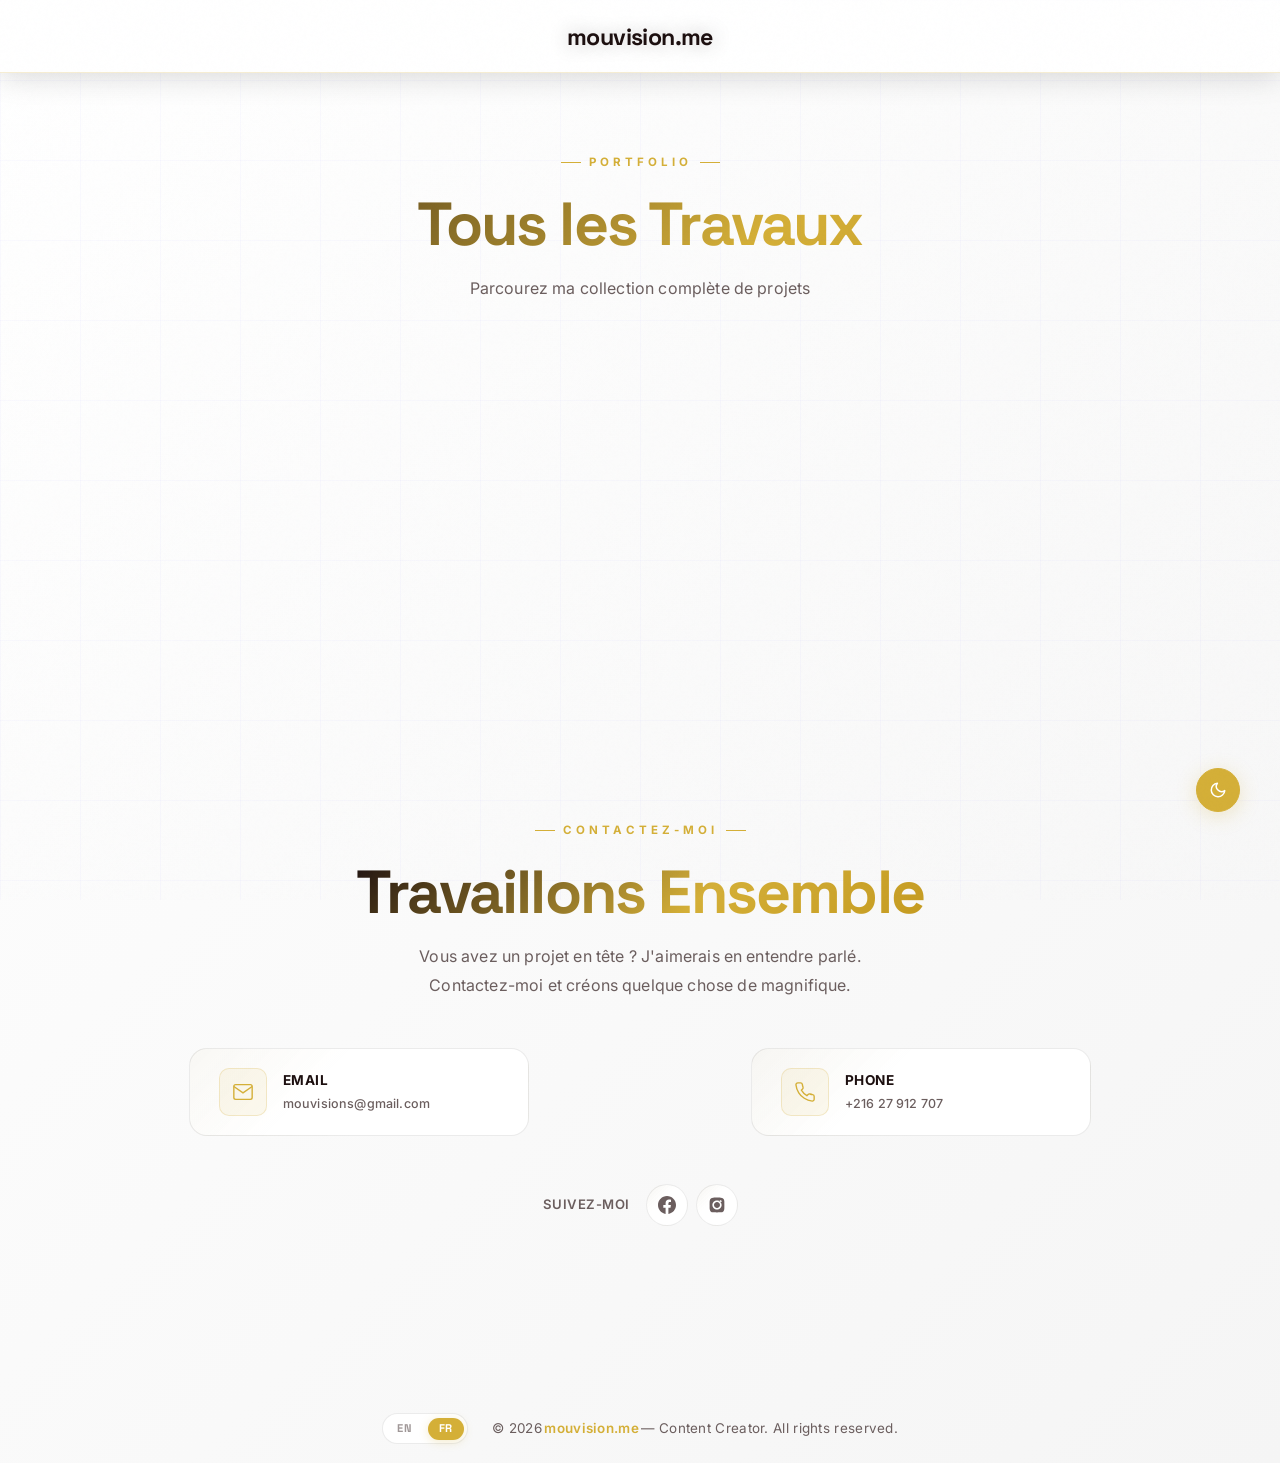
<file: works/index.html>
<!DOCTYPE html>
<html lang="en">
<head>
    <meta charset="UTF-8">
    <meta name="viewport" content="width=device-width, initial-scale=1.0">
    <title>Portfolio Gallery — mouvision.me | Wedding, Event & Commercial Photography</title>
    <meta name="description" content="Browse the full portfolio of Mouhaned Aouadi — wedding photography, event coverage, music videos, sports photography, and commercial productions in Tunisia.">
    <meta name="robots" content="index, follow">
    <link rel="canonical" href="https://mouvision.me/works/">
    <link rel="preconnect" href="https://fonts.googleapis.com">
    <link rel="preconnect" href="https://fonts.gstatic.com" crossorigin>
    <link href="https://fonts.googleapis.com/css2?family=Inter:wght@300;400;500;600;700;800&family=Space+Grotesk:wght@400;500;600;700;800&display=swap" rel="stylesheet">
    <link rel="stylesheet" href="https://cdn.jsdelivr.net/npm/bootstrap@5.3.3/dist/css/bootstrap.min.css">
    <link rel="stylesheet" href="/style.css">
    <meta property="og:title" content="Portfolio Gallery — mouvision.me">
    <meta property="og:description" content="Browse the full portfolio of Mouhaned Aouadi — wedding photography, event coverage, music videos, sports photography, and commercial productions in Tunisia.">
    <meta property="og:image" content="https://mouvision.me/photo1.jpeg">
    <meta property="og:url" content="https://mouvision.me/works/">
    <meta property="og:type" content="website">
    <meta property="og:locale" content="en_US">
    <meta name="twitter:card" content="summary_large_image">
    <meta name="twitter:title" content="Portfolio Gallery — mouvision.me">
    <meta name="twitter:description" content="Browse the full portfolio of Mouhaned Aouadi — wedding photography, event coverage, music videos, sports photography, and commercial productions in Tunisia.">
    <meta name="twitter:image" content="https://mouvision.me/photo1.jpeg">
    <script type="application/ld+json">
    {
      "@context": "https://schema.org",
      "@type": "CollectionPage",
      "name": "Portfolio Gallery — mouvision.me",
      "description": "Browse the full portfolio of Mouhaned Aouadi — wedding photography, event coverage, music videos, sports photography, and commercial productions in Tunisia.",
      "url": "https://mouvision.me/works/",
      "author": {
        "@type": "Person",
        "name": "Mouhaned Aouadi",
        "url": "https://mouvision.me"
      }
    }
    </script>
</head>
<body>
    <div class="theme-transition" id="themeTransition"></div>
    <div class="loading-overlay" id="loadingOverlay">
        <div class="loading-logo"><span>m</span><span>o</span><span>u</span><span>v</span><span>i</span><span>s</span><span>i</span><span>o</span><span>n</span><span>.</span><span>m</span><span>e</span></div>
        <div class="loading-bar-container">
            <div class="loading-bar" id="loadingBar"></div>
        </div>
        <div class="loading-percent" id="loadingPercent">0%</div>
    </div>

    <div class="mobile-nav" id="mobileNav">
        <a href="/" class="mobile-nav-link" data-i18n="nav.about">Home</a>
        <a href="#contact" class="mobile-nav-link" data-i18n="nav.talk">Contact</a>
    </div>

    <header id="header">
        <nav>
            <a href="/" class="logo" id="logoLink">mouvision.me</a>
            <div class="nav-right">
            </div>
        </nav>
    </header>

    <main>
    <section class="gallery" id="works">
        <div class="section-header">
            <span class="section-label" data-i18n="gallery.label">Portfolio</span>
            <h1 class="section-title" data-i18n="works.title">All Works</h1>
            <p class="gallery-subtitle" data-i18n="works.subtitle">Browse through my complete collection of projects</p>
        </div>
        <div class="container">
            <div class="row justify-content-center">
                <div class="col-12">
                    <script src="https://cdn.lightwidget.com/widgets/lightwidget.js"></script>
                    <iframe src="https://cdn.lightwidget.com/widgets/2968f8eec9c957e78cc6504f1ea50cfb.html" scrolling="no" allowtransparency="true" class="lightwidget-widget" title="Portfolio Gallery" loading="lazy" style="width:100%;border:0;overflow:hidden;"></iframe>
                </div>
            </div>
        </div>
    </section>

    <section class="contact" id="contact">
        <div class="contact-content">
            <div class="section-header" style="margin-bottom: 3rem;">
                <span class="section-label" data-i18n="contact.label">Get in Touch</span>
                <h2 class="section-title" data-i18n="contact.title">Let's Work Together</h2>
                <p class="gallery-subtitle" data-i18n="contact.subtitle">Have a project in mind? I'd love to hear about it.</p>
            </div>
        </div>
        <div class="container">
            <div class="row row-cols-1 row-cols-sm-2 row-cols-lg-2 g-2 justify-content-center mb-4">
                <div class="col">
                    <a href="mailto:mouvisions@gmail.com" class="contact-card-link">
                        <div class="contact-card">
                            <div class="contact-card-icon">
                                <svg width="22" height="22" viewBox="0 0 24 24" fill="none" stroke="currentColor" stroke-width="1.5">
                                    <path d="M4 4h16c1.1 0 2 .9 2 2v12c0 1.1-.9 2-2 2H4c-1.1 0-2-.9-2-2V6c0-1.1.9-2 2-2z" />
                                    <polyline points="22,6 12,13 2,6" />
                                </svg>
                            </div>
                            <div class="contact-card-text">
                                <strong>Email</strong>
                                <span>mouvisions@gmail.com</span>
                            </div>
                        </div>
                    </a>
                </div>
                <div class="col">
                    <a href="tel:+21627912707" class="contact-card-link">
                        <div class="contact-card">
                            <div class="contact-card-icon">
                                <svg width="22" height="22" viewBox="0 0 24 24" fill="none" stroke="currentColor" stroke-width="1.5">
                                    <path d="M22 16.92v3a2 2 0 0 1-2.18 2 19.79 19.79 0 0 1-8.63-3.07 19.5 19.5 0 0 1-6-6 19.79 19.79 0 0 1-3.07-8.67A2 2 0 0 1 4.11 2h3a2 2 0 0 1 2 1.72 12.84 12.84 0 0 0 .7 2.81 2 2 0 0 1-.45 2.11L8.09 9.91a16 16 0 0 0 6 6l1.27-1.27a2 2 0 0 1 2.11-.45 12.84 12.84 0 0 0 2.81.7A2 2 0 0 1 22 16.92z" />
                                </svg>
                            </div>
                            <div class="contact-card-text">
                                <strong>Phone</strong>
                                <span>+216 27 912 707</span>
                            </div>
                        </div>
                    </a>
                </div>
            </div>
            <div class="contact-social-row">
                <span data-i18n="contact.follow">Follow me</span>
                <div class="contact-social-icons">
                    <a href="https://www.facebook.com/profile.php?id=100044547484565" class="social-link facebook" title="Facebook" target="_blank" rel="noopener">
                        <svg width="18" height="18" viewBox="0 0 24 24" fill="currentColor">
                            <path d="M24 12.073c0-6.627-5.373-12-12-12s-12 5.373-12 12c0 5.99 4.388 10.954 10.125 11.854v-8.385H7.078v-3.47h3.047V9.43c0-3.007 1.792-4.669 4.533-4.669 1.312 0 2.686.235 2.686.235v2.953H15.83c-1.491 0-1.956.925-1.956 1.874v2.25h3.328l-.532 3.47h-2.796v8.385C19.612 23.027 24 18.062 24 12.073z" />
                        </svg>
                    </a>
                    <a href="https://www.instagram.com/mouhanedaouadi/" class="social-link instagram" title="Instagram" target="_blank" rel="noopener">
                        <svg width="18" height="18" viewBox="0 0 24 24" fill="currentColor">
                            <path d="M12 2.163c3.204 0 3.584.012 4.85.07 3.252.148 4.771 1.691 4.919 4.919.058 1.265.069 1.645.069 4.849 0 3.205-.012 3.584-.069 4.849-.149 3.225-1.664 4.771-4.919 4.919-1.266.058-1.644.07-4.85.07-3.204 0-3.584-.012-4.849-.07-3.26-.149-4.771-1.699-4.919-4.92-.058-1.265-.07-1.644-.07-4.849 0-3.204.013-3.583.07-4.849.149-3.227 1.664-4.771 4.919-4.919 1.266-.057 1.645-.069 4.849-.069zM12 5.838c-3.403 0-6.162 2.759-6.162 6.162S8.597 18.163 12 18.163 18.163 15.403 18.163 12 15.403 5.838 12 5.838zM12 16c-2.209 0-4-1.791-4-4s1.791-4 4-4 4 1.791 4 4-1.791 4-4 4zm4.756-10.327c-.796 0-1.44.645-1.44 1.44s.644 1.44 1.44 1.44c.795 0 1.44-.645 1.44-1.44s-.645-1.44-1.44-1.44z" />
                        </svg>
                    </a>
                </div>
            </div>
        </div>
    </section>
    </main>

    <div class="toast" id="toast"></div>

    <button class="theme-toggle-fixed" id="themeToggle" aria-label="Toggle theme">
        <svg class="icon-sun" width="18" height="18" viewBox="0 0 24 24" fill="none" stroke="currentColor" stroke-width="2" stroke-linecap="round" stroke-linejoin="round">
            <circle cx="12" cy="12" r="5"/>
            <path d="M12 1v2M12 21v2M4.22 4.22l1.42 1.42M18.36 18.36l1.42 1.42M1 12h2M21 12h2M4.22 19.78l1.42-1.42M18.36 5.64l1.42-1.42"/>
        </svg>
        <svg class="icon-moon" width="18" height="18" viewBox="0 0 24 24" fill="none" stroke="currentColor" stroke-width="2" stroke-linecap="round" stroke-linejoin="round">
            <path d="M21 12.79A9 9 0 1 1 11.21 3 7 7 0 0 0 21 12.79z"/>
        </svg>
    </button>

    <button class="scroll-top" id="scrollTop" aria-label="Back to top">↑</button>

    <footer>
        <div class="footer-content">
            <div class="lang-switcher" id="langSwitcher">
                <button class="lang-btn" data-lang="en">EN</button>
                <button class="lang-btn active" data-lang="fr">FR</button>
            </div>
            <p>&copy; 2026 <span>mouvision.me</span> — Content Creator. All rights reserved.</p>
        </div>
    </footer>

    <script src="https://cdn.jsdelivr.net/npm/bootstrap@5.3.3/dist/js/bootstrap.bundle.min.js" defer></script>
    <script src="/main.js" defer></script>
</body>
</html>
</file>
<file: style.css>
﻿*,
*::before,
*::after {
    margin: 0;
    padding: 0;
    box-sizing: border-box;
}

:root {
    --bg-primary: #1c0f0f;
    --bg-secondary: #2a2828;
    --bg-card: rgba(42, 40, 40, 0.65);
    --bg-glass: rgba(42, 40, 40, 0.65);
    --bg-gradient: linear-gradient(135deg, #2a2828 0%, #1c0f0f 100%);
    --bg-card-gradient: linear-gradient(135deg, rgba(42, 40, 40, 0.55), var(--bg-card) 45%);
    --text-primary: #f5f5f5;
    --text-secondary: #b0b0b0;
    --text-muted: #707070;
    --accent: #d4af37;
    --accent-hover: #ffdd44;
    --accent-glow: rgba(212, 175, 55, 0.45);
    --accent-soft: rgba(212, 175, 55, 0.12);
    --accent-2: #ffdd44;
    --accent-2-glow: rgba(255, 221, 68, 0.35);
    --border: rgba(255, 255, 255, 0.065);
    --border-accent: rgba(212, 175, 55, 0.38);
    --shadow: rgba(0, 0, 0, 0.85);
    --transition: 0.42s cubic-bezier(0.25, 0.46, 0.45, 0.94);
    --transition-fast: 0.28s cubic-bezier(0.25, 0.46, 0.45, 0.94);
    --transition-spring: 0.65s cubic-bezier(0.34, 1.56, 0.64, 1);
    --ease-smooth: cubic-bezier(0.22, 1, 0.36, 1);
    --radius: 18px;
    --radius-sm: 10px;
    --radius-lg: 28px;
}

.light-mode {
    --bg-primary: #f5f5f5;
    --bg-secondary: #ffffff;
    --bg-card: #ffffff;
    --bg-glass: rgba(255, 255, 255, 0.85);
    --bg-gradient: linear-gradient(135deg, #ffffff 0%, #f5f5f5 100%);
    --bg-card-gradient: linear-gradient(135deg, rgba(212, 175, 55, 0.03), var(--bg-card) 40%);
    --text-primary: #1c0f0f;
    --text-secondary: #6b5e5e;
    --text-muted: #a09898;
    --accent: #d4af37;
    --accent-hover: #b8960e;
    --accent-glow: rgba(212, 175, 55, 0.25);
    --accent-soft: rgba(212, 175, 55, 0.08);
    --accent-2: #c49a20;
    --accent-2-glow: rgba(196, 154, 32, 0.20);
    --border: rgba(0, 0, 0, 0.08);
    --border-accent: rgba(212, 175, 55, 0.22);
    --shadow: rgba(0, 0, 0, 0.1);
}

.light-mode .logo {
    color: #1c0f0f;
}

.light-mode .nav-links a {
    text-shadow: none;
}

.light-mode .nav-links a:hover {
    background: var(--accent-soft);
    color: #1c0f0f;
}

.light-mode .nav-links a.active {
    color: #ffffff;
    background: var(--accent);
    box-shadow: 0 4px 20px var(--accent-glow);
}

html {
    scroll-behavior: smooth;
    scroll-padding-top: 80px;
}

body {
    font-family: 'Inter', -apple-system, BlinkMacSystemFont, sans-serif;
    background: var(--bg-gradient);
    color: var(--text-primary);
    line-height: 1.65;
    overflow-x: hidden;
    transition: background-color 0.7s cubic-bezier(0.22, 1, 0.36, 1), color 0.7s cubic-bezier(0.22, 1, 0.36, 1);
    -webkit-font-smoothing: antialiased;
    -moz-osx-font-smoothing: grayscale;
    letter-spacing: 0.01em;
}

/* ── NOISE TEXTURE OVERLAY ── */
body::before {
    content: '';
    position: fixed;
    inset: 0;
    background-image: url("data:image/svg+xml,%3Csvg viewBox='0 0 256 256' xmlns='http://www.w3.org/2000/svg'%3E%3Cfilter id='noise'%3E%3CfeTurbulence type='fractalNoise' baseFrequency='0.9' numOctaves='4' stitchTiles='stitch'/%3E%3C/filter%3E%3Crect width='100%25' height='100%25' filter='url(%23noise)' opacity='0.04'/%3E%3C/svg%3E");
    pointer-events: none;
    z-index: 9999;
    opacity: 0.4;
}

/* ── GLOBAL GRID BACKGROUND ── */
body::after {
    content: '';
    position: fixed;
    inset: 0;
    background-image:
        linear-gradient(rgba(108, 99, 255, 0.03) 1px, transparent 1px),
        linear-gradient(90deg, rgba(108, 99, 255, 0.03) 1px, transparent 1px);
    background-size: 80px 80px;
    pointer-events: none;
    z-index: 0;
}

@media (hover: none) and (pointer: coarse) {
    .gallery-item:hover,
    .service-card:hover,
    .social-link:hover,
    .contact-link:hover,
    .contact-card:hover {
        transform: none;
    }
    .gallery-item:active {
        transform: scale(0.98);
    }
}

/* ── LOADING ── */
.loading-overlay {
    position: fixed;
    inset: 0;
    background: var(--bg-primary);
    display: flex;
    flex-direction: column;
    align-items: center;
    justify-content: center;
    z-index: 99990;
    transition: opacity 0.5s ease, visibility 0.5s, transform 0.5s ease;
}

.loading-overlay.hidden {
    opacity: 0;
    visibility: hidden;
    pointer-events: none;
    transform: scale(1.05);
}

/* ── LOADER WAVE ── */
.loading-logo {
    font-family: 'Space Grotesk', sans-serif;
    font-size: 2.4rem;
    font-weight: 700;
    letter-spacing: -1px;
    display: flex;
    gap: 0;
}

.loading-logo span {
    display: inline-block;
    background: linear-gradient(135deg, var(--text-primary) 0%, var(--accent) 50%, var(--accent-2) 100%);
    -webkit-background-clip: text;
    -webkit-text-fill-color: transparent;
    background-clip: text;
    opacity: 0;
    transform: translateY(20px);
    animation: logo-letter 0.4s ease forwards;
}

.loading-logo span:nth-child(1) { animation-delay: 0.05s; }
.loading-logo span:nth-child(2) { animation-delay: 0.1s; }
.loading-logo span:nth-child(3) { animation-delay: 0.15s; }
.loading-logo span:nth-child(4) { animation-delay: 0.2s; }
.loading-logo span:nth-child(5) { animation-delay: 0.25s; }
.loading-logo span:nth-child(6) { animation-delay: 0.3s; }
.loading-logo span:nth-child(7) { animation-delay: 0.35s; }
.loading-logo span:nth-child(8) { animation-delay: 0.4s; }
.loading-logo span:nth-child(9) { animation-delay: 0.45s; }
.loading-logo span:nth-child(10) { animation-delay: 0.5s; }
.loading-logo span:nth-child(11) { animation-delay: 0.55s; }
.loading-logo span:nth-child(12) { animation-delay: 0.6s; }

@keyframes logo-letter {
    0% {
        opacity: 0;
        transform: translateY(20px) scale(0.8);
    }
    100% {
        opacity: 1;
        transform: translateY(0) scale(1);
    }
}

.loading-bar-container {
    width: 180px;
    height: 2px;
    background: var(--border);
    border-radius: 2px;
    overflow: hidden;
    position: relative;
}

.loading-bar-container::after {
    content: '';
    position: absolute;
    inset: 0;
    background: linear-gradient(90deg, transparent, var(--accent-glow), transparent);
    animation: bar-shine 1.5s ease-in-out infinite;
}

@keyframes bar-shine {
    0%, 100% { transform: translateX(-100%); }
    50% { transform: translateX(100%); }
}

.loading-bar {
    height: 100%;
    width: 0%;
    background: linear-gradient(90deg, var(--accent), var(--accent-2));
    border-radius: 2px;
    transition: width 0.3s ease;
    box-shadow: 0 0 12px var(--accent-glow);
}

.loading-percent {
    font-family: 'Space Grotesk', sans-serif;
    font-size: 0.8rem;
    font-weight: 600;
    color: var(--text-muted);
    letter-spacing: 2px;
    opacity: 0;
    animation: logo-letter 0.4s ease 0.7s forwards;
}

/* ── HEADER (Liquid Glass) ── */
header {
    position: fixed;
    top: 0;
    left: 0;
    right: 0;
    z-index: 1000;
    padding: 1.1rem 0;
    transition: background 0.4s cubic-bezier(0.22, 1, 0.36, 1),
                box-shadow 0.4s cubic-bezier(0.22, 1, 0.36, 1);
}

header::before {
    content: '';
    position: absolute;
    inset: 0;
    background: var(--bg-glass);
    border-bottom: 1px solid var(--border-accent);
    backdrop-filter: blur(16px);
    -webkit-backdrop-filter: blur(16px);
    box-shadow: 0 4px 30px rgba(0, 0, 0, 0.15);
    z-index: -2;
}

nav {
    max-width: 1200px;
    margin: 0 auto;
    display: flex;
    justify-content: center;
    align-items: center;
    padding: 0 2.5rem;
    position: relative;
    z-index: 1;
}

.logo {
    font-family: 'Space Grotesk', sans-serif;
    font-size: 1.45rem;
    font-weight: 800;
    color: var(--text-primary);
    text-decoration: none;
    letter-spacing: -0.6px;
    flex-shrink: 0;
    transition: filter 0.35s cubic-bezier(0.25, 0.46, 0.45, 0.94),
                transform 0.35s cubic-bezier(0.25, 0.46, 0.45, 0.94);
    text-shadow: 0 0 20px rgba(0, 0, 0, 0.3);
}

.logo:hover {
    filter: drop-shadow(0 0 20px var(--accent-glow));
    transform: translateY(-2px) scale(1.04);
}

.nav-links {
    display: flex;
    list-style: none;
    gap: 0.25rem;
    align-items: center;
    flex: 1;
    justify-content: center;
}

.nav-right {
    display: flex;
    align-items: center;
    gap: 0.75rem;
    flex-shrink: 0;
}

.nav-links a {
    color: var(--text-secondary);
    text-decoration: none;
    font-weight: 500;
    font-size: 0.9rem;
    padding: 0.5rem 1.1rem;
    display: inline-flex;
    align-items: center;
    justify-content: center;
    transition: color var(--transition), background var(--transition);
    letter-spacing: 0.1px;
    text-shadow: 0 1px 8px rgba(0, 0, 0, 0.15);
    border-radius: 50px;
}

.nav-links a:hover {
    color: var(--text-primary);
    background: var(--accent-soft);
}

.nav-links a.active {
    color: #ffffff;
    background: var(--accent);
    box-shadow: 0 4px 20px var(--accent-glow);
}

.theme-toggle-fixed {
    display: flex;
    align-items: center;
    justify-content: center;
    width: 44px;
    height: 44px;
    background: var(--accent);
    border: 1px solid var(--accent);
    color: #ffffff;
    border-radius: 50%;
    transition: background var(--transition),
                color var(--transition),
                border-color var(--transition),
                box-shadow var(--transition),
                transform var(--transition);
    cursor: pointer;
    position: fixed;
    bottom: 5.5rem;
    right: 2.5rem;
    z-index: 900;
    box-shadow: 0 4px 20px var(--accent-glow);
}

.theme-toggle-fixed:hover {
    background: var(--accent-hover);
    border-color: var(--accent-hover);
    color: #ffffff;
    box-shadow: 0 6px 24px var(--accent-glow);
    transform: translateY(-3px) scale(1.08);
}

.theme-toggle-fixed svg {
    position: absolute;
    top: 50%;
    left: 50%;
    transform: translate(-50%, -50%);
    transition: opacity 0.35s ease, transform 0.35s ease;
}

.theme-toggle-fixed .icon-sun {
    display: none;
}

.theme-toggle-fixed .icon-moon {
    display: block;
}

.theme-toggle-fixed.show-sun .icon-sun {
    display: block;
}

.theme-toggle-fixed.show-sun .icon-moon {
    display: none;
}

/* ── HAMBURGER ── */
.hamburger {
    display: none;
    flex-direction: column;
    gap: 5px;
    background: none;
    border: none;
    padding: 8px;
    border-radius: 10px;
    transition: background var(--transition-fast);
}

.hamburger:hover {
    background: var(--accent-soft);
}

.hamburger span {
    display: block;
    width: 22px;
    height: 1.5px;
    background: var(--text-primary);
    border-radius: 2px;
    transition: all 0.35s cubic-bezier(0.4, 0, 0.2, 1);
    transform-origin: center;
}

.hamburger.open span:nth-child(1) {
    transform: translateY(6.5px) rotate(45deg);
}

.hamburger.open span:nth-child(2) {
    opacity: 0;
    transform: scaleX(0);
}

.hamburger.open span:nth-child(3) {
    transform: translateY(-6.5px) rotate(-45deg);
}

/* ── MOBILE NAV ── */
.mobile-nav {
    position: fixed;
    inset: 0;
    background: var(--bg-primary);
    z-index: 999;
    display: flex;
    flex-direction: column;
    align-items: center;
    justify-content: center;
    gap: 2.5rem;
    opacity: 0;
    visibility: hidden;
    transform: translateY(-28px) scale(0.97);
    transition: opacity 0.55s cubic-bezier(0.22, 1, 0.36, 1),
                visibility 0.55s,
                transform 0.55s cubic-bezier(0.22, 1, 0.36, 1);
}

.mobile-nav.open {
    opacity: 1;
    visibility: visible;
    transform: translateY(0) scale(1);
}

.mobile-nav a {
    color: var(--text-primary);
    text-decoration: none;
    font-family: 'Space Grotesk', sans-serif;
    font-size: 2.5rem;
    font-weight: 700;
    letter-spacing: -1px;
    transition: color var(--transition),
                transform var(--transition),
                text-shadow var(--transition);
    position: relative;
}

.mobile-nav a::after {
    content: '';
    position: absolute;
    bottom: -4px;
    left: 0;
    width: 0;
    height: 2px;
    background: linear-gradient(90deg, var(--accent), var(--accent-2));
    transition: width var(--transition-spring);
    transform: translateX(10px);
    text-shadow: 0 0 30px var(--accent-glow);
}

.mobile-nav a:hover::after {
    width: 100%;
}

/* ── ABOUT / HERO ── */
.about {
    display: flex;
    align-items: center;
    padding: 10rem 0 7rem;
    position: relative;
    overflow: hidden;
}

.experience-section {
    padding: 9rem 2.5rem;
    position: relative;
    overflow: hidden;
}

.experience-section .section-header {
    margin-bottom: 3.5rem;
}

.about-content {
    max-width: 1200px;
    margin: 0 auto;
    padding: 0 2.5rem;
    display: grid;
    grid-template-columns: 1fr 1fr;
    gap: 6rem;
    align-items: center;
    position: relative;
    z-index: 2;
}

.about-eyebrow {
    display: inline-flex;
    align-items: center;
    gap: 0.6rem;
    font-size: 0.75rem;
    font-weight: 600;
    letter-spacing: 3px;
    text-transform: uppercase;
    color: var(--accent);
    margin-bottom: 1.5rem;
}

.about-eyebrow::before {
    content: '';
    display: block;
    width: 24px;
    height: 1px;
    background: var(--accent);
}

.about-text h1,
.about-text h2 {
    font-family: 'Space Grotesk', sans-serif;
    font-size: clamp(2rem, 4.5vw, 3.2rem);
    font-weight: 700;
    letter-spacing: -2px;
    line-height: 1.1;
    margin-bottom: 1.8rem;
    color: var(--text-primary);
}

.about-text h1 .highlight,
.about-text h2 .highlight {
    background: linear-gradient(135deg, var(--accent) 0%, var(--accent-2) 100%);
    -webkit-background-clip: text;
    -webkit-text-fill-color: transparent;
    background-clip: text;
    white-space: nowrap;
}

.title-cycle-wrap {
    display: inline-block;
    overflow: hidden;
    vertical-align: bottom;
    height: 1.25em;
    line-height: 1.25;
    position: relative;
}

.title-cycle {
    display: inline-block;
    background: linear-gradient(135deg, var(--accent, #d4af37) 0%, var(--accent-2, #f3e5ab) 100%);
    background-size: 200% auto;
    -webkit-background-clip: text;
    -webkit-text-fill-color: transparent;
    background-clip: text;
    position: relative;
    padding-right: 4px;
    transition: opacity 0.3s ease;
}

.title-cycle-sub {
    background: linear-gradient(135deg, var(--text-primary) 0%, var(--accent) 60%, var(--accent-2) 100%);
    -webkit-background-clip: text;
    -webkit-text-fill-color: transparent;
    background-clip: text;
    white-space: nowrap;
}

.about-text p {
    font-size: 1.08rem;
    color: var(--text-secondary);
    margin-bottom: 0.8rem;
    line-height: 1.5;
    max-width: 480px;
}

.skills {
    display: flex;
    gap: 0.5rem;
    flex-wrap: wrap;
    margin-bottom: 2.5rem;
}

.skill-tag {
    background: var(--accent-soft);
    color: var(--accent);
    border: 1px solid var(--border-accent);
    padding: 0.4rem 1rem;
    border-radius: 50px;
    font-size: 0.78rem;
    font-weight: 600;
    letter-spacing: 0.3px;
    transition: background var(--transition-spring),
                color var(--transition-spring),
                border-color var(--transition-spring),
                transform var(--transition-spring),
                box-shadow var(--transition-spring),
                letter-spacing var(--transition-spring);
}

.skill-tag:hover {
    background: var(--accent);
    color: white;
    border-color: var(--accent);
}

.about-cta {
    display: inline-flex;
    align-items: center;
    gap: 0.6rem;
    background: linear-gradient(135deg, var(--accent), var(--accent-2));
    color: white;
    padding: 0.9rem 2.2rem;
    border-radius: 50px;
    text-decoration: none;
    font-family: 'Space Grotesk', sans-serif;
    font-weight: 700;
    font-size: 0.95rem;
    transition: transform 0.3s ease-out,
                box-shadow 0.3s ease-out;
    position: relative;
    overflow: hidden;
}

.about-cta::before {
    content: '';
    position: absolute;
    inset: 0;
    background: linear-gradient(135deg, var(--accent-2), var(--accent));
    opacity: 0;
    transition: opacity 0.42s cubic-bezier(0.25, 0.46, 0.45, 0.94);
}

.about-cta:hover {
    box-shadow: 0 24px 56px var(--accent-glow), 0 0 0 5px var(--accent-soft);
}

.about-cta:hover::before {
    opacity: 1;
}

.about-cta:hover svg {
    transform: translateX(5px);
}

.about-cta svg {
    transition: transform var(--transition);
}

.about-cta span,
.about-cta svg {
    position: relative;
    z-index: 1;
}

/* Profile image */
.about-image {
    position: relative;
    width: 400px;
    height: 400px;
    margin: 0 auto;
}

.about-image-ring {
    position: absolute;
    inset: -6px;
    border-radius: 50%;
    background: conic-gradient(var(--accent), var(--accent-2), var(--accent));
    filter: blur(1px);
    transition: filter 0.6s ease;
}

.about-image-ring-2 {
    position: absolute;
    inset: -2px;
    border-radius: 50%;
    background: var(--bg-primary);
}

.about-image-inner {
    position: absolute;
    inset: 6px;
    border-radius: 50%;
    overflow: hidden;
    background: var(--bg-card);
    z-index: 1;
}

.about-image-inner img {
    width: 100%;
    height: 100%;
    object-fit: cover;
    transition: transform 1s cubic-bezier(0.22, 1, 0.36, 1),
        filter 1s cubic-bezier(0.22, 1, 0.36, 1);
    filter: brightness(0.9) saturate(0.85);
}

.about-image {
    position: relative;
    width: 400px;
    height: 400px;
    margin: 0 auto;
    transition: filter 0.55s cubic-bezier(0.22, 1, 0.36, 1),
                transform 0.55s cubic-bezier(0.22, 1, 0.36, 1);
}

.about-image:hover {
    filter: drop-shadow(0 0 60px var(--accent-glow)) drop-shadow(0 0 24px var(--accent-2-glow));
}

.about-image:hover .about-image-inner img {
    transform: scale(1.09);
    filter: brightness(1.08) saturate(1.25);
}

.about-image:hover .about-image-ring {
    filter: blur(3px) brightness(1.8);
}



/* ── STATS ── */
.stats {
    padding: 7rem 2.5rem;
    background: transparent;
    position: relative;
    overflow: hidden;
}

.stats::before {
    content: '';
    position: absolute;
    top: 50%;
    left: 50%;
    transform: translate(-50%, -50%);
    width: 600px;
    height: 200px;
    background: radial-gradient(ellipse, var(--accent-soft) 0%, transparent 70%);
    pointer-events: none;
}

.stats-grid {
    position: relative;
    z-index: 1;
}

.stat-item {
    padding: 2.5rem 1rem;
    border-radius: var(--radius);
    border: 1px solid var(--border);
    background: var(--bg-card-gradient);
    transition: transform var(--transition-spring), box-shadow var(--transition), border-color var(--transition);
    position: relative;
    overflow: hidden;
    cursor: default;
}

.stat-item::before {
    content: '';
    position: absolute;
    inset: 0;
    background: linear-gradient(135deg, var(--accent-soft) 0%, transparent 60%);
    opacity: 0;
    transition: opacity var(--transition);
}

.stat-item::after {
    content: '';
    position: absolute;
    bottom: 0;
    left: 0;
    right: 0;
    height: 2px;
    background: linear-gradient(90deg, var(--accent), var(--accent-2));
    transform: scaleX(0);
    transform-origin: left;
    transition: transform var(--transition-spring);
}

.stat-item:hover {
    transform: translateY(-10px) scale(1.02);
    border-color: var(--border-accent);
    box-shadow: 0 24px 52px var(--shadow), 0 0 0 1px var(--border-accent), 0 0 36px var(--accent-soft);
}

.stat-item:hover::before {
    opacity: 1;
}

.stat-number {
    font-family: 'Space Grotesk', sans-serif;
    font-size: 3.2rem;
    font-weight: 700;
    letter-spacing: -2.5px;
    background: linear-gradient(135deg, var(--accent), var(--accent-2));
    -webkit-background-clip: text;
    -webkit-text-fill-color: transparent;
    background-clip: text;
    line-height: 1;
    margin-bottom: 0.6rem;
    position: relative;
    z-index: 1;
    transition: transform var(--transition-spring);
    display: block;
}

.stat-label {
    font-size: 0.78rem;
    color: var(--text-secondary);
    font-weight: 500;
    letter-spacing: 1px;
    text-transform: uppercase;
    position: relative;
    z-index: 1;
}

/* ── GALLERY ── */
.gallery {
    padding: 9rem 2.5rem;
}

.section-header {
    text-align: center;
    margin-bottom: 5rem;
}

.section-label {
    display: inline-flex;
    align-items: center;
    gap: 0.5rem;
    font-size: 0.72rem;
    font-weight: 700;
    letter-spacing: 4px;
    text-transform: uppercase;
    color: var(--accent);
    margin-bottom: 1.2rem;
}

.section-label::before,
.section-label::after {
    content: '';
    display: block;
    width: 20px;
    height: 1px;
    background: var(--accent);
}

.section-title {
    font-family: 'Space Grotesk', sans-serif;
    font-size: clamp(2.4rem, 5vw, 3.8rem);
    font-weight: 700;
    letter-spacing: -1.8px;
    background: linear-gradient(135deg, var(--text-primary) 0%, var(--accent) 60%, var(--accent-2) 100%);
    -webkit-background-clip: text;
    -webkit-text-fill-color: transparent;
    background-clip: text;
    margin-bottom: 1rem;
    line-height: 1.1;
}

.gallery-subtitle {
    font-size: 1rem;
    color: var(--text-secondary);
    max-width: 480px;
    margin: 0 auto;
    line-height: 1.8;
}

.gallery-link {
    text-decoration: none;
    color: inherit;
    display: flex;
    flex-direction: column;
    height: 100%;
}

.gallery-grid {
    /* layout handled by Bootstrap */
}

.gallery-item {
    position: relative;
    border-radius: var(--radius);
    overflow: hidden;
    border: 1px solid var(--border);
    transition: transform var(--transition-spring), box-shadow var(--transition), border-color var(--transition);
    aspect-ratio: 0.72;
    display: flex;
    flex-direction: column;
}

.gallery-item.visible {
    opacity: 1;
    transform: translateY(0);
}

.gallery-item {
    position: relative;
    border-radius: var(--radius);
    overflow: hidden;
    border: 1px solid var(--border);
    background: var(--bg-card-gradient);
    aspect-ratio: 0.72;
    display: flex;
    flex-direction: column;
    opacity: 0;
    transform: translateY(30px);
    transition: opacity 0.7s cubic-bezier(0.22, 1, 0.36, 1),
                transform 0.65s cubic-bezier(0.34, 1.56, 0.64, 1),
                box-shadow var(--transition),
                border-color var(--transition);
}

.gallery-item.visible {
    opacity: 1;
    transform: translateY(0) scale(1);
}

.gallery-item:hover {
    transform: translateY(-14px) scale(1.02);
    border-color: var(--border-accent);
    box-shadow:
        0 32px 64px var(--shadow),
        0 0 0 1px var(--border-accent),
        0 0 48px var(--accent-soft);
}

.gallery-item:hover .gallery-info h3 {
    color: var(--accent);
}

.gallery-image-container {
    position: relative;
    overflow: hidden;
    flex: 1;
}

.gallery-item img {
    width: 100%;
    height: 100%;
    object-fit: cover;
    transition: transform 0.65s cubic-bezier(0.22, 1, 0.36, 1),
                filter 0.55s cubic-bezier(0.22, 1, 0.36, 1);
    filter: saturate(0.85) brightness(0.9);
}

.gallery-item:hover img {
    transform: scale(1.08);
    filter: saturate(1.1) brightness(1.02);
}

.gallery-image-container::after {
    content: '';
    position: absolute;
    inset: 0;
    background: linear-gradient(to top, rgba(0, 0, 0, 0.6) 0%, rgba(0, 0, 0, 0.1) 40%, transparent 70%);
    opacity: 0;
    transition: opacity var(--transition);
}

.gallery-item:hover .gallery-image-container::after {
    opacity: 1;
}

.photo-badge {
    position: absolute;
    top: 14px;
    left: 14px;
    background: rgba(0, 0, 0, 0.6);
    backdrop-filter: blur(8px);
    color: white;
    padding: 0.3rem 0.8rem;
    border-radius: 50px;
    font-size: 0.68rem;
    font-weight: 700;
    text-transform: uppercase;
    letter-spacing: 1px;
    z-index: 3;
    border: 1px solid rgba(255, 255, 255, 0.15);
    transform: translateY(-6px);
    opacity: 0;
    transition: transform 0.42s cubic-bezier(0.34, 1.56, 0.64, 1),
                opacity 0.35s cubic-bezier(0.25, 0.46, 0.45, 0.94);
}

.gallery-item:hover .photo-badge {
    transform: translateY(0);
    opacity: 1;
}

.gallery-info {
    padding: 1.5rem;
    background: transparent;
    border-top: 1px solid var(--border);
}

.gallery-info h3 {
    font-family: 'Space Grotesk', sans-serif;
    font-size: 1.02rem;
    font-weight: 600;
    color: var(--text-primary);
    margin-bottom: 1rem;
    letter-spacing: -0.3px;
    transition: color var(--transition);
}

.gallery-button {
    display: inline-flex;
    align-items: center;
    justify-content: center;
    gap: 0.5rem;
    background: var(--accent-soft);
    color: var(--accent);
    border: 1px solid var(--border-accent);
    padding: 0.6rem 1.1rem;
    border-radius: 50px;
    text-decoration: none;
    font-family: 'Space Grotesk', sans-serif;
    font-weight: 700;
    font-size: 0.8rem;
    letter-spacing: 0.3px;
    transition: background var(--transition),
                color var(--transition),
                border-color var(--transition),
                box-shadow var(--transition),
                transform var(--transition),
                letter-spacing var(--transition);
}

.gallery-button:hover {
    background: linear-gradient(135deg, var(--accent), var(--accent-2));
    color: white;
    border-color: transparent;
    box-shadow: 0 10px 32px var(--accent-glow), 0 0 0 3px var(--accent-soft);
    transform: translateY(-3px);
    letter-spacing: 0.6px;
}

.gallery-button svg {
    width: 13px;
    height: 13px;
    transition: transform var(--transition);
}

.gallery-button:hover svg {
    transform: translateX(6px);
}

.gallery-description {
    font-size: 0.82rem;
    color: var(--text-secondary);
    line-height: 1.6;
    margin-bottom: 0.8rem;
}

/* ── PORTFOLIO GRID ── */
.portfolio-grid {
    display: grid;
    grid-template-columns: repeat(3, 1fr);
    gap: 1.2rem;
    max-width: 1000px;
    margin: 0 auto;
}

.portfolio-item {
    position: relative;
    border-radius: var(--radius);
    overflow: hidden;
    aspect-ratio: 0.8;
    cursor: pointer;
    border: 1px solid var(--border);
    background: var(--bg-card);
}

.portfolio-item[data-reveal] {
    opacity: 0;
    transform: translateY(40px) scale(0.95);
    transition: opacity 0.8s cubic-bezier(0.22, 1, 0.36, 1),
                transform 0.8s cubic-bezier(0.34, 1.56, 0.64, 1);
}

.portfolio-item[data-reveal].revealed {
    opacity: 1;
    transform: translateY(0) scale(1);
}

.portfolio-item:hover {
    border-color: var(--border-accent);
    box-shadow: 0 20px 48px var(--shadow), 0 0 0 1px var(--border-accent);
}

.portfolio-image {
    position: absolute;
    inset: 0;
}

.portfolio-image img {
    width: 100%;
    height: 100%;
    object-fit: cover;
    transition: transform 0.7s cubic-bezier(0.22, 1, 0.36, 1),
                filter 0.5s ease;
    filter: saturate(0.9) brightness(0.92);
}

.portfolio-item:hover .portfolio-image img {
    transform: scale(1.08);
    filter: saturate(1.1) brightness(1.02);
}

.portfolio-overlay {
    position: absolute;
    inset: 0;
    background: linear-gradient(to top, rgba(0, 0, 0, 0.75) 0%, rgba(0, 0, 0, 0.1) 40%, transparent 60%);
    display: flex;
    flex-direction: column;
    justify-content: flex-end;
    padding: 1.2rem;
    opacity: 0;
    transition: opacity 0.4s ease;
}

.portfolio-item:hover .portfolio-overlay {
    opacity: 1;
}

.portfolio-category {
    display: inline-block;
    background: rgba(255, 255, 255, 0.15);
    backdrop-filter: blur(8px);
    color: white;
    padding: 0.25rem 0.7rem;
    border-radius: 50px;
    font-size: 0.65rem;
    font-weight: 700;
    text-transform: uppercase;
    letter-spacing: 1px;
    margin-bottom: 0.4rem;
    width: fit-content;
    border: 1px solid rgba(255, 255, 255, 0.2);
}

.portfolio-overlay h3 {
    font-family: 'Space Grotesk', sans-serif;
    font-size: 0.95rem;
    font-weight: 600;
    color: white;
    letter-spacing: -0.2px;
}

/* ── CONTACT ── */
.contact {
    padding: 8rem 2.5rem;
    text-align: center;
    background: transparent;
    position: relative;
    overflow: hidden;
}

.contact-bg-orb {
    position: absolute;
    top: 50%;
    left: 50%;
    transform: translate(-50%, -50%);
    width: 700px;
    height: 400px;
    background: radial-gradient(ellipse, var(--accent-soft) 0%, transparent 65%);
    pointer-events: none;
}

.contact-content {
    max-width: 580px;
    margin: 0 auto 3rem;
    position: relative;
    z-index: 1;
}

.contact-cards {
    position: relative;
    z-index: 1;
}

.contact-card-link {
    text-decoration: none;
    color: inherit;
}

.contact-card {
    display: flex;
    align-items: center;
    gap: 1rem;
    background: var(--bg-card-gradient);
    border: 1px solid var(--border);
    border-radius: var(--radius);
    padding: 1.2rem 1.8rem;
    min-width: 240px;
    transition: transform var(--transition-spring), border-color var(--transition), box-shadow var(--transition);
    cursor: pointer;
}

.contact-card:hover {
    transform: translateY(-6px);
    border-color: var(--border-accent);
    box-shadow: 0 16px 40px var(--shadow), 0 0 0 1px var(--border-accent);
}

.contact-card-icon {
    width: 48px;
    height: 48px;
    border-radius: var(--radius-sm);
    background: var(--accent-soft);
    border: 1px solid var(--border-accent);
    display: flex;
    align-items: center;
    justify-content: center;
    color: var(--accent);
    flex-shrink: 0;
    transition: background var(--transition), color var(--transition), transform var(--transition-spring);
}

.contact-card:hover .contact-card-icon {
    background: linear-gradient(135deg, var(--accent), var(--accent-2));
    color: white;
    transform: scale(1.1);
}

.contact-card-text {
    text-align: left;
}

.contact-card-text strong {
    display: block;
    font-size: 0.75rem;
    font-weight: 700;
    color: var(--text-muted);
    letter-spacing: 0.5px;
    text-transform: uppercase;
    margin-bottom: 0.15rem;
}

.contact-card-text span {
    font-size: 0.92rem;
    color: var(--text-primary);
    font-weight: 500;
}

.contact-social-row {
    display: flex;
    align-items: center;
    justify-content: center;
    gap: 1rem;
    margin-top: 3rem;
    margin-bottom: 2.5rem;
    position: relative;
    z-index: 1;
}

.contact-social-row span {
    font-size: 0.82rem;
    font-weight: 600;
    color: var(--text-secondary);
    letter-spacing: 0.5px;
    text-transform: uppercase;
}

.contact-social-icons {
    display: flex;
    gap: 0.5rem;
}

.contact-social-icons .social-link {
    width: 42px;
    height: 42px;
    border-radius: 50%;
    display: flex;
    align-items: center;
    justify-content: center;
    background: var(--bg-card-gradient);
    border: 1px solid var(--border);
    color: var(--text-secondary);
    text-decoration: none;
    transition: transform var(--transition-spring), color var(--transition), border-color var(--transition), box-shadow var(--transition);
    position: relative;
    overflow: hidden;
}

.contact-social-icons .social-link::before {
    content: '';
    position: absolute;
    inset: 0;
    opacity: 0;
    transition: opacity 0.38s cubic-bezier(0.25, 0.46, 0.45, 0.94);
}

.contact-social-icons .social-link:hover::before {
    opacity: 1;
}

.contact-social-icons .social-link.facebook::before { background: #1877f2; }
.contact-social-icons .social-link.instagram::before { background: linear-gradient(45deg, #f09433, #e6683c, #dc2743, #cc2366, #bc1888); }

.contact-social-icons .social-link:hover {
    transform: translateY(-4px) scale(1.12);
    color: white;
    border-color: transparent;
}

.contact-social-icons .social-link.facebook:hover {
    box-shadow: 0 12px 32px rgba(24, 119, 242, 0.45);
}

.contact-social-icons .social-link.instagram:hover {
    box-shadow: 0 12px 32px rgba(220, 39, 67, 0.4);
}

.contact-social-icons .social-link svg {
    position: relative;
    z-index: 1;
    transition: transform 0.55s cubic-bezier(0.34, 1.56, 0.64, 1);
}

.contact-social-icons .social-link:hover svg {
    transform: scale(1.2);
}

.contact-cta {
    position: relative;
    z-index: 1;
}

.contact-cta p {
    font-size: 1rem;
    color: var(--text-secondary);
    margin-bottom: 1.5rem;
    line-height: 1.8;
}

.contact-cta-btn {
    display: inline-flex;
    align-items: center;
    gap: 0.6rem;
    background: linear-gradient(135deg, var(--accent), var(--accent-2));
    color: white;
    padding: 0.9rem 2.2rem;
    border-radius: 50px;
    text-decoration: none;
    font-family: 'Space Grotesk', sans-serif;
    font-weight: 700;
    font-size: 0.92rem;
    position: relative;
    overflow: hidden;
    transition: transform 0.3s ease-out, box-shadow 0.3s ease-out;
}

.contact-cta-btn:hover {
    box-shadow: 0 16px 40px var(--accent-glow), 0 0 0 4px var(--accent-soft);
}

.contact-cta-btn:hover {
    transform: translateY(-4px) scale(1.03);
    box-shadow: 0 16px 40px var(--accent-glow), 0 0 0 4px var(--accent-soft);
    animation: none;
}

.contact-cta-btn svg {
    transition: transform var(--transition);
}

.contact-cta-btn:hover svg {
    transform: translateX(4px);
}

/* ── LANGUAGE SWITCHER ── */
.lang-switcher {
    display: flex;
    gap: 0.25rem;
    align-items: center;
    background: var(--bg-card);
    border: 1px solid var(--border);
    border-radius: 50px;
    padding: 0.2rem;
}

.lang-btn {
    background: none;
    border: none;
    color: var(--text-muted);
    padding: 0.35rem 0.7rem;
    border-radius: 50px;
    font-size: 0.7rem;
    font-weight: 700;
    font-family: 'Space Grotesk', sans-serif;
    cursor: pointer;
    transition: all 0.3s ease;
    letter-spacing: 0.5px;
}

.lang-btn:hover {
    color: var(--text-primary);
}

.lang-btn.active {
    background: var(--accent);
    color: white;
    box-shadow: 0 2px 10px var(--accent-glow);
}

/* Smooth text transition for language switching */
[data-i18n] {
    transition: opacity 0.35s cubic-bezier(0.4, 0, 0.2, 1),
                transform 0.35s cubic-bezier(0.4, 0, 0.2, 1);
    transform: translateY(0);
    transform-origin: left center;
}

[dir="rtl"] [data-i18n] {
    transform-origin: right center;
}

[data-i18n].lang-fade-out {
    opacity: 0;
    transform: translateY(-6px);
}

[data-i18n].lang-fade-in {
    opacity: 1;
    transform: translateY(0);
}

/* ── FOOTER ── */
footer {
    background: transparent;
    padding: 1.2rem 2.5rem;
    text-align: center;
    color: var(--text-secondary);
    font-size: 0.84rem;
    letter-spacing: 0.3px;
    line-height: 1;
}

.footer-content {
    display: flex;
    flex-direction: row;
    align-items: center;
    justify-content: center;
    gap: 1.5rem;
    flex-wrap: wrap;
}

.footer-content .lang-switcher {
    position: static;
    transform: none;
}

.footer-content p {
    margin: 0;
    line-height: 1.4;
    display: flex;
    align-items: center;
    flex-wrap: wrap;
    justify-content: center;
    gap: 0.15rem;
}

footer span {
    color: var(--accent);
    font-weight: 600;
}

.dev-credit {
    display: inline-flex;
    align-items: center;
    padding: 0.4rem 1rem;
    background: var(--accent-soft);
    border: 1px solid var(--border-accent);
    border-radius: 50px;
    color: var(--accent);
    text-decoration: none;
    font-family: 'Space Grotesk', sans-serif;
    font-size: 0.72rem;
    font-weight: 600;
    letter-spacing: 0.5px;
    line-height: 1;
    transition: transform 0.3s ease-out, box-shadow 0.3s ease-out, background 0.3s ease;
}

.dev-credit:hover {
    background: linear-gradient(135deg, var(--accent), var(--accent-2));
    color: white;
    border-color: transparent;
    box-shadow: 0 8px 24px var(--accent-glow);
}

/* ── SCROLL TO TOP ── */
.scroll-top {
    position: fixed;
    bottom: 2rem;
    right: 2rem;
    width: 46px;
    height: 46px;
    background: linear-gradient(135deg, var(--accent), var(--accent-2));
    color: white;
    border: none;
    border-radius: 50%;
    font-size: 1.1rem;
    display: flex;
    align-items: center;
    justify-content: center;
    z-index: 500;
    transition: transform var(--transition-spring),
                box-shadow var(--transition-spring),
                opacity var(--transition),
                background var(--transition);
    box-shadow: 0 8px 28px var(--accent-glow);
    opacity: 0;
    transform: translateY(20px) scale(0.8);
    pointer-events: none;
}

.scroll-top.visible {
    opacity: 1;
    transform: translateY(0) scale(1);
    pointer-events: auto;
}

.scroll-top:hover {
    transform: translateY(-8px) scale(1.15);
    box-shadow: 0 22px 48px var(--accent-glow), 0 0 0 5px var(--accent-soft);
}

/* ── TOAST ── */
.toast {
    position: fixed;
    bottom: 2rem;
    left: 50%;
    transform: translateX(-50%) translateY(80px);
    background: var(--bg-card);
    color: var(--text-primary);
    padding: 0.85rem 2rem;
    border-radius: 50px;
    box-shadow: 0 12px 40px var(--shadow);
    border: 1px solid var(--border);
    z-index: 10000;
    font-weight: 600;
    font-size: 0.88rem;
    transition: transform 0.45s cubic-bezier(0.34, 1.56, 0.64, 1);
    white-space: nowrap;
    backdrop-filter: blur(12px);
}

.toast.show {
    transform: translateX(-50%) translateY(0);
}

.toast.success {
    border-color: #22c55e;
}

.toast.error {
    border-color: #ef4444;
}



/* ── RESPONSIVE ── */
@media (max-width: 1024px) {
    .stats-grid {
        grid-template-columns: repeat(2, 1fr);
    }
}

@media (max-width: 768px) {
    .nav-links {
        display: none;
    }

    .hamburger {
        display: flex;
    }

    .about-content {
        grid-template-columns: 1fr;
        gap: 4rem;
        text-align: center;
    }

    .about-image {
        width: 280px;
        height: 280px;
        order: -1;
    }

    .about-badge {
        right: 0;
    }

    .about-text p {
        max-width: 100%;
    }

    .skills {
        justify-content: center;
    }

    .about-cta {
        margin: 0 auto;
    }

    .gallery-info {
        padding: 0.9rem;
    }

    .gallery-info h3 {
        font-size: 0.85rem;
        margin-bottom: 0.5rem;
    }

    .gallery-button {
        font-size: 0.72rem;
        padding: 0.45rem 0.7rem;
    }

    .gallery-button svg {
        width: 11px;
        height: 11px;
    }

    .portfolio-grid {
        grid-template-columns: repeat(2, 1fr);
        gap: 0.8rem;
    }

    .portfolio-overlay {
        padding: 0.9rem;
    }

    .portfolio-overlay h3 {
        font-size: 0.82rem;
    }

    .portfolio-category {
        font-size: 0.58rem;
        padding: 0.2rem 0.5rem;
    }

}

    .stat-number {
        font-size: 2.4rem;
    }

    .social-links {
        gap: 0.6rem;
    }
}

@media (max-width: 480px) {
    .gallery-item {
        aspect-ratio: 0.85;
    }

    .gallery-info h3 {
        font-size: 0.78rem;
    }

    .gallery-button {
        font-size: 0.68rem;
        padding: 0.4rem 0.5rem;
    }

    .about-image {
        width: 240px;
        height: 240px;
    }

    .stats-grid {
        grid-template-columns: repeat(2, 1fr);
    }

    .portfolio-grid {
        gap: 0.6rem;
    }

    .portfolio-item {
        aspect-ratio: 0.85;
    }

    .portfolio-overlay {
        padding: 0.7rem;
    }

    .portfolio-overlay h3 {
        font-size: 0.75rem;
    }

    .portfolio-category {
        font-size: 0.52rem;
        padding: 0.18rem 0.45rem;
        margin-bottom: 0.3rem;
    }
}

@media (prefers-reduced-motion: reduce) {
    *,
    *::before,
    *::after {
        animation-duration: 0.01ms !important;
    }
}

/* ── SCROLL REVEAL ── */
[data-reveal] {
    opacity: 0;
    transition: opacity 0.7s cubic-bezier(0.22, 1, 0.36, 1),
                transform 0.7s cubic-bezier(0.22, 1, 0.36, 1),
                filter 0.7s cubic-bezier(0.22, 1, 0.36, 1);
}

[data-reveal="up"] {
    transform: translateY(40px);
}

[data-reveal="left"] {
    transform: translateX(-40px);
}

[data-reveal="zoom"] {
    transform: scale(0.92);
    filter: blur(2px);
}

[data-reveal].revealed {
    opacity: 1;
    transform: translateX(0) translateY(0) scale(1);
    filter: none;
}



button:focus-visible,
a:focus-visible {
    outline: 2px solid var(--accent);
    outline-offset: 3px;
}

/* ── THEME TRANSITION ── */
.theme-transition {
    position: fixed;
    inset: 0;
    z-index: 9999;
    background: var(--bg-primary);
    clip-path: circle(0% at var(--x, 50%) var(--y, 50%));
    pointer-events: none;
    transition: clip-path 0.9s cubic-bezier(0.16, 1, 0.3, 1);
    will-change: clip-path;
}

.theme-transition.active {
    clip-path: circle(170% at var(--x, 50%) var(--y, 50%));
}

/* ── SERVICES ── */
.services {
    padding: 9rem 2.5rem;
}

.services-grid {
    /* layout handled by Bootstrap */
}

.service-card {
    border: 1px solid var(--border);
    border-radius: var(--radius);
    padding: 2.5rem 2rem;
    background: var(--bg-card-gradient);
    display: flex;
    flex-direction: column;
    transition: transform var(--transition-spring),
                box-shadow var(--transition),
                border-color var(--transition);
    position: relative;
    overflow: hidden;
}

.service-card::before {
    content: '';
    position: absolute;
    inset: 0;
    background: linear-gradient(135deg, var(--accent-soft) 0%, transparent 60%);
    opacity: 0;
    transition: opacity var(--transition);
}

.service-card:hover {
    transform: translateY(-10px);
    border-color: var(--border-accent);
    box-shadow: 0 24px 52px var(--shadow), 0 0 0 1px var(--border-accent), 0 0 36px var(--accent-soft);
}

.service-card:hover::before {
    opacity: 1;
}

.service-icon {
    width: 56px;
    height: 56px;
    border-radius: var(--radius-sm);
    background: var(--accent-soft);
    border: 1px solid var(--border-accent);
    display: flex;
    align-items: center;
    justify-content: center;
    color: var(--accent);
    margin-bottom: 1.5rem;
    flex-shrink: 0;
    position: relative;
    z-index: 1;
    transition: background var(--transition), color var(--transition), transform var(--transition-spring);
}

.service-card:hover .service-icon {
    background: linear-gradient(135deg, var(--accent), var(--accent-2));
    color: white;
    transform: scale(1.1) translateY(-3px);
}

.service-card h3 {
    font-family: 'Space Grotesk', sans-serif;
    font-size: 1.15rem;
    font-weight: 600;
    margin-bottom: 0.8rem;
    color: var(--text-primary);
    position: relative;
    z-index: 1;
    letter-spacing: -0.3px;
}

.service-card p {
    font-size: 0.92rem;
    color: var(--text-secondary);
    line-height: 1.8;
    position: relative;
    z-index: 1;
}

.exp-date {
    color: var(--accent);
    font-weight: 600;
    font-size: 0.85rem;
    margin: -0.8rem 0 0.8rem;
}

.exp-desc {
    font-size: 0.9rem;
    line-height: 1.6;
}

.light-mode .service-icon {
    background: rgba(212, 175, 55, 0.1);
    border: 1.5px solid rgba(212, 175, 55, 0.32);
    box-shadow: 0 2px 6px rgba(0, 0, 0, 0.05);
}

.light-mode .exp-date {
    color: #9a7d1e;
}

.light-mode .exp-desc {
    color: #4a4a4a;
}

.light-mode .service-card p.exp-desc {
    color: #4a4a4a;
}

/* ── TESTIMONIALS ── */
.testimonials {
    padding: 9rem 2.5rem;
    max-width: 800px;
    margin: 0 auto;
    text-align: center;
}

.testimonials-slider {
    position: relative;
    min-height: 280px;
}

.testimonial-card {
    position: absolute;
    inset: 0;
    opacity: 0;
    visibility: hidden;
    transition: opacity 0.6s cubic-bezier(0.22, 1, 0.36, 1),
                visibility 0.6s,
                transform 0.6s cubic-bezier(0.22, 1, 0.36, 1);
    transform: translateY(20px) scale(0.97);
    display: flex;
    flex-direction: column;
    align-items: center;
    justify-content: center;
}

.testimonial-card.active {
    opacity: 1;
    visibility: visible;
    position: relative;
    transform: translateY(0) scale(1);
}

.testimonial-stars {
    display: flex;
    gap: 0.35rem;
    margin-bottom: 1.5rem;
    color: #f59e0b;
}

.testimonial-text {
    font-size: 1.1rem;
    color: var(--text-secondary);
    line-height: 1.9;
    max-width: 640px;
    margin: 0 auto 2rem;
    font-style: italic;
    quotes: "\201C" "\201D";
}

.testimonial-text::before {
    content: "\201C";
    font-size: 3rem;
    line-height: 0;
    vertical-align: -0.6rem;
    color: var(--accent);
    opacity: 0.3;
    margin-right: 0.3rem;
    font-style: normal;
}

.testimonial-author {
    display: flex;
    align-items: center;
    gap: 0.8rem;
}

.testimonial-avatar {
    width: 44px;
    height: 44px;
    border-radius: 50%;
    background: var(--accent-soft);
    border: 1px solid var(--border-accent);
    display: flex;
    align-items: center;
    justify-content: center;
    color: var(--accent);
}

.testimonial-avatar svg {
    width: 22px;
    height: 22px;
}

.testimonial-author strong {
    display: block;
    font-family: 'Space Grotesk', sans-serif;
    font-size: 0.95rem;
    color: var(--text-primary);
    text-align: left;
}

.testimonial-author span {
    font-size: 0.78rem;
    color: var(--text-muted);
    text-align: left;
}

.testimonials-dots {
    display: flex;
    justify-content: center;
    gap: 0.5rem;
    margin-top: 2.5rem;
}

.testimonials-dots .dot {
    width: 10px;
    height: 10px;
    border-radius: 50%;
    border: 1.5px solid var(--text-muted);
    background: transparent;
    cursor: pointer;
    transition: background var(--transition-fast), border-color var(--transition-fast), transform var(--transition-spring);
    padding: 0;
}

.testimonials-dots .dot.active {
    background: var(--accent);
    border-color: var(--accent);
    transform: scale(1.3);
}

.testimonials-dots .dot:hover {
    border-color: var(--accent);
    transform: scale(1.2);
}

/* ── LIGHTBOX ── */
.lightbox {
    position: fixed;
    inset: 0;
    background: rgba(0, 0, 0, 0.92);
    backdrop-filter: blur(12px);
    z-index: 100000;
    display: flex;
    align-items: center;
    justify-content: center;
    opacity: 0;
    visibility: hidden;
    transition: opacity 0.4s ease, visibility 0.4s;
    padding: 2rem;
}

.lightbox.open {
    opacity: 1;
    visibility: visible;
}

.lightbox-image {
    max-width: 90vw;
    max-height: 90vh;
    object-fit: contain;
    border-radius: 8px;
    transform: scale(0.9);
    transition: transform 0.5s cubic-bezier(0.34, 1.56, 0.64, 1);
}

.lightbox.open .lightbox-image {
    transform: scale(1);
}

.lightbox-close {
    position: absolute;
    top: 1.5rem;
    right: 1.5rem;
    width: 44px;
    height: 44px;
    border-radius: 50%;
    background: rgba(255, 255, 255, 0.1);
    border: 1px solid rgba(255, 255, 255, 0.2);
    color: white;
    font-size: 1.5rem;
    cursor: pointer;
    display: flex;
    align-items: center;
    justify-content: center;
    transition: background var(--transition-fast), transform var(--transition-spring);
}

.lightbox-close:hover {
    background: rgba(255, 255, 255, 0.2);
    transform: rotate(90deg) scale(1.1);
}

/* ── PRICING ── */
.pricing {
    padding: 9rem 2.5rem;
}

.pricing-card {
    border: 1px solid var(--border);
    border-radius: var(--radius);
    padding: 2.5rem 2rem;
    background: var(--bg-card-gradient);
    text-align: center;
    transition: transform var(--transition-spring), box-shadow var(--transition), border-color var(--transition);
    position: relative;
    overflow: hidden;
    height: 100%;
    display: flex;
    flex-direction: column;
}

.pricing-card::before {
    content: '';
    position: absolute;
    inset: 0;
    background: linear-gradient(135deg, var(--accent-soft) 0%, transparent 60%);
    opacity: 0;
    transition: opacity var(--transition);
}

.pricing-card:hover {
    transform: translateY(-10px);
    border-color: var(--border-accent);
    box-shadow: 0 24px 52px var(--shadow), 0 0 0 1px var(--border-accent), 0 0 36px var(--accent-soft);
}

.pricing-card:hover::before {
    opacity: 1;
}

.pricing-featured {
    border-color: var(--border-accent);
    box-shadow: 0 0 30px var(--accent-soft);
    transform: translateY(-8px);
}

.pricing-featured:hover {
    transform: translateY(-14px);
}

.pricing-badge {
    position: absolute;
    top: 14px;
    right: 14px;
    background-color: #d4af37;
    color: #fff;
    padding: 4px 12px;
    border-radius: 20px;
    font-size: 12px;
    font-weight: bold;
    text-transform: uppercase;
    z-index: 1;
    animation: professionalShake 8s ease-in-out infinite;
    transform-origin: center;
}

@keyframes professionalShake {
    0%, 85%, 100% {
        transform: scale(1) rotate(0deg);
    }
    88% {
        transform: scale(1.05) rotate(-3deg);
    }
    91% {
        transform: scale(1.05) rotate(3deg);
    }
    94% {
        transform: scale(1.05) rotate(-2deg);
    }
    97% {
        transform: scale(1.05) rotate(2deg);
    }
}

.pricing-name {
    font-family: 'Space Grotesk', sans-serif;
    font-size: 1.25rem;
    font-weight: 700;
    color: var(--text-primary);
    margin-bottom: 0.5rem;
    position: relative;
    z-index: 1;
    letter-spacing: -0.3px;
}

.pricing-amount {
    font-family: 'Space Grotesk', sans-serif;
    font-size: 2.4rem;
    font-weight: 800;
    background: linear-gradient(135deg, var(--accent), var(--accent-2));
    -webkit-background-clip: text;
    -webkit-text-fill-color: transparent;
    background-clip: text;
    margin-bottom: 0.6rem;
    position: relative;
    z-index: 1;
    line-height: 1.2;
}

.pricing-sub {
    font-size: 0.85rem;
    color: var(--text-secondary);
    margin-bottom: 1.5rem;
    position: relative;
    z-index: 1;
    line-height: 1.5;
}

.pricing-features {
    list-style: none;
    padding: 0;
    margin: 0 0 1.5rem;
    position: relative;
    z-index: 1;
    text-align: left;
    flex: 1;
}

.pricing-features li {
    padding: 0.5rem 0;
    font-size: 0.88rem;
    color: var(--text-secondary);
    border-bottom: 1px solid var(--border);
    display: flex;
    align-items: center;
    gap: 0.6rem;
}

.pricing-features li::before {
    content: '✓';
    color: var(--accent);
    font-weight: 700;
    font-size: 0.8rem;
    flex-shrink: 0;
}

.pricing-features li:last-child {
    border-bottom: none;
}

.pricing-table-title {
    font-family: 'Space Grotesk', sans-serif;
    font-size: 1.3rem;
    font-weight: 700;
    color: var(--text-primary);
    margin-bottom: 1.2rem;
    text-align: center;
    letter-spacing: -0.3px;
}

.pricing-table {
    max-width: 560px;
    margin: 0 auto;
    border-radius: var(--radius);
    border: 1px solid var(--border);
    overflow: hidden;
    background: var(--bg-card-gradient);
}

.pricing-table-row {
    display: flex;
    justify-content: space-between;
    align-items: center;
    padding: 0.75rem 1.5rem;
    font-size: 0.9rem;
    color: var(--text-secondary);
    border-bottom: 1px solid var(--border);
    transition: background var(--transition-fast);
}

.pricing-table-row:last-child {
    border-bottom: none;
}

.pricing-table-row:hover {
    background: var(--accent-soft);
}

.pricing-table-row .price {
    font-weight: 700;
    color: var(--accent);
    white-space: nowrap;
    font-family: 'Space Grotesk', sans-serif;
}

.pricing-btn {
    display: inline-block;
    background: linear-gradient(135deg, var(--accent), var(--accent-2));
    color: white;
    padding: 0.7rem 1.6rem;
    border-radius: 50px;
    text-decoration: none;
    font-family: 'Space Grotesk', sans-serif;
    font-weight: 700;
    font-size: 0.82rem;
    letter-spacing: 0.5px;
    text-transform: uppercase;
    position: relative;
    z-index: 1;
    overflow: hidden;
    margin-top: auto;
    transition: transform 0.3s ease-out, box-shadow 0.3s ease-out;
}

.pricing-btn:hover {
    box-shadow: 0 12px 32px var(--accent-glow);
}

.pricing-cta-big {
    display: inline-flex;
    align-items: center;
    gap: 0.8rem;
    background: linear-gradient(135deg, var(--accent), var(--accent-2));
    color: white;
    padding: 1.1rem 2.8rem;
    border-radius: 50px;
    text-decoration: none;
    font-family: 'Space Grotesk', sans-serif;
    font-weight: 800;
    font-size: 1.15rem;
    letter-spacing: 0.5px;
    position: relative;
    z-index: 1;
    overflow: hidden;
    transition: transform 0.3s ease-out, box-shadow 0.3s ease-out;
}

.pricing-cta-big:hover {
    box-shadow: 0 20px 48px var(--accent-glow);
}

.pricing-cta-big:hover {
    animation: none;
    transform: translateY(-4px) scale(1.04);
    box-shadow: 0 20px 48px var(--accent-glow);
}

.pricing-cta-big svg {
    transition: transform var(--transition);
}

.pricing-cta-big:hover svg {
    transform: translateX(6px);
}

@keyframes pricing-pulse {
    0%, 100% {
        box-shadow: 0 0 0 0 rgba(212, 175, 55, 0.4);
    }
    50% {
        box-shadow: 0 0 0 14px rgba(212, 175, 55, 0);
    }
}

@media (max-width: 768px) {
    .pricing {
        padding: 6rem 1.5rem;
    }

    .pricing-card {
        padding: 2rem 1.5rem;
    }

    .pricing-name {
        font-size: 1.1rem;
    }

    .pricing-amount {
        font-size: 2rem;
    }

    .pricing-sub {
        font-size: 0.8rem;
        margin-bottom: 1rem;
    }

    .pricing-features li {
        font-size: 0.82rem;
        padding: 0.45rem 0;
    }

    .pricing-btn {
        padding: 0.65rem 1.4rem;
        font-size: 0.78rem;
    }

    .pricing-table-title {
        font-size: 1.15rem;
    }

    .pricing-table {
        max-width: 100%;
        border-radius: var(--radius-sm);
    }

    .pricing-table-row {
        padding: 0.7rem 1rem;
        font-size: 0.82rem;
    }

    .pricing-table-row .price {
        font-size: 0.85rem;
    }

    .pricing-cta-big {
        padding: 0.9rem 2.2rem;
        font-size: 1rem;
    }
}

@media (max-width: 480px) {
    .pricing {
        padding: 5rem 1rem;
    }

    .pricing .row .col:nth-child(2) {
        order: -1;
    }

    .pricing .row .col:nth-child(1) {
        order: 0;
    }

    .pricing .row .col:nth-child(3) {
        order: 1;
    }

    .section-header {
        margin-bottom: 3rem;
    }

    .pricing-card {
        padding: 1.8rem 1.2rem;
        border-radius: var(--radius-sm);
    }

    .pricing-featured {
        transform: none;
        border-color: var(--border-accent);
    }

    .pricing-featured:hover {
        transform: translateY(-6px);
    }
}

    .pricing-name {
        font-size: 1rem;
        margin-bottom: 0.3rem;
    }

    .pricing-amount {
        font-size: 1.75rem;
    }

    .pricing-sub {
        font-size: 0.75rem;
        margin-bottom: 0.8rem;
    }

    .pricing-features {
        margin-bottom: 1rem;
    }

    .pricing-features li {
        font-size: 0.78rem;
        padding: 0.4rem 0;
        gap: 0.5rem;
    }

    .pricing-features li::before {
        font-size: 0.7rem;
    }

    .pricing-btn {
        padding: 0.6rem 1.2rem;
        font-size: 0.72rem;
    }

    .pricing-table-title {
        font-size: 1.05rem;
        margin-bottom: 0.8rem;
    }

    .pricing-table {
        border-radius: var(--radius-sm);
    }

    .pricing-table-row {
        padding: 0.6rem 0.8rem;
        font-size: 0.78rem;
        gap: 0.5rem;
    }

    .pricing-table-row .price {
        font-size: 0.8rem;
    }

    .pricing-cta-big {
        padding: 0.8rem 1.8rem;
        font-size: 0.92rem;
    }
}

@media (max-width: 768px) {
    .services {
        padding: 6rem 1.5rem;
    }

    .service-card {
        padding: 1.8rem 1.5rem;
    }

    .testimonials {
        padding: 6rem 1.5rem;
    }

    .testimonial-text {
        font-size: 0.98rem;
    }

    .testimonial-text::before {
        font-size: 2.2rem;
    }

}

@media (max-width: 480px) {
    .services {
        padding: 5rem 1rem;
    }

    .testimonials {
        padding: 5rem 1rem;
    }

    .testimonial-text {
        font-size: 0.9rem;
    }

    .contact-form {
        padding: 1.2rem;
    }
}

/* ── BOOTSTRAP OVERRIDES ── */
.stat-item {
    text-align: center;
}

.contact-card-link {
    text-decoration: none;
    color: inherit;
    display: block;
}

.contact-card {
    max-width: 340px;
    margin-left: auto;
    margin-right: auto;
}

.contact-card-text {
    display: flex;
    flex-direction: column;
}

.contact-card-text strong {
    font-size: 0.85rem;
    color: var(--text-primary);
    margin-bottom: 0.15rem;
}

.contact-card-text span {
    font-size: 0.78rem;
    color: var(--text-secondary);
}

@media (max-width: 576px) {
    .stat-item {
        padding: 1.8rem 0.5rem;
    }
    .stat-number {
        font-size: 2.4rem;
    }
    .stat-label {
        font-size: 0.7rem;
    }
    .contact-card {
        padding: 1rem 1.25rem;
    }
}

@media (max-width: 768px) {
    body {
        overflow-x: hidden;
    }

    .experience-section {
        padding: 6rem 1.25rem;
    }

    .about {
        padding: 8rem 1.25rem 5rem;
    }

    .about-content {
        gap: 3rem;
    }

    .about-text h1,
    .about-text h2 {
        font-size: clamp(2rem, 8vw, 3rem);
        letter-spacing: -1.5px;
    }

    .section-title {
        font-size: clamp(1.8rem, 6vw, 2.8rem);
        letter-spacing: -1.2px;
    }

    .section-header {
        margin-bottom: 2.5rem;
    }

    .theme-toggle-fixed {
        width: 40px;
        height: 40px;
        bottom: 4.5rem;
        right: 1rem;
    }

    .theme-toggle-fixed svg {
        width: 18px;
        height: 18px;
    }

    .scroll-top {
        width: 40px;
        height: 40px;
        bottom: 1.5rem;
        right: 1rem;
    }

    .lang-switcher {
        padding: 0.15rem;
        gap: 0.2rem;
    }

    .lang-btn {
        padding: 0.4rem 0.65rem;
        font-size: 0.68rem;
        min-width: 44px;
        min-height: 44px;
        display: inline-flex;
        align-items: center;
        justify-content: center;
    }

    .dev-credit {
        padding: 0.45rem 0.9rem;
        font-size: 0.68rem;
        min-height: 44px;
        display: inline-flex;
        align-items: center;
    }

    .footer-content {
        gap: 1rem;
    }

    footer {
        padding: 1.25rem 4.5rem 1.25rem 1.25rem;
        font-size: 0.75rem;
        line-height: 1.4;
    }

    .mobile-nav a {
        font-size: clamp(1.8rem, 6vw, 2.5rem);
        min-height: 44px;
        display: inline-flex;
        align-items: center;
    }

    .hamburger {
        min-width: 44px;
        min-height: 44px;
        display: flex;
        align-items: center;
        justify-content: center;
    }

    .portfolio-grid {
        grid-template-columns: 1fr 1fr;
        gap: 0.6rem;
        padding: 0;
    }

    .gallery-subtitle {
        font-size: 0.9rem;
        max-width: 100%;
    }
}

@media (max-width: 480px) {
    .about {
        padding: 7rem 1rem 4rem;
    }

    .about-text h1,
    .about-text h2 {
        font-size: clamp(1.75rem, 8vw, 2.5rem);
        letter-spacing: -1px;
        margin-bottom: 1.2rem;
    }

    .section-title {
        font-size: clamp(1.6rem, 6vw, 2.2rem);
    }

    .experience-section {
        padding: 5rem 1rem;
    }

    .services {
        padding: 5rem 1rem;
    }

    .pricing {
        padding: 5rem 1rem;
    }

    .testimonials {
        padding: 5rem 1rem;
    }

    .portfolio-grid {
        grid-template-columns: 1fr;
        gap: 0.8rem;
    }

    .portfolio-item {
        aspect-ratio: 16/10;
    }

    .stats-grid {
        grid-template-columns: 1fr 1fr;
        gap: 0.8rem;
    }

    .theme-toggle-fixed {
        width: 38px;
        height: 38px;
        bottom: 4rem;
        right: 0.8rem;
    }

    .scroll-top {
        width: 38px;
        height: 38px;
        bottom: 1.2rem;
        right: 0.8rem;
    }

    .stat-number {
        font-size: 2rem;
    }

    .stat-label {
        font-size: 0.68rem;
    }

    .footer-content {
        flex-direction: column;
        gap: 0.8rem;
    }

    footer {
        padding: 1.25rem 3.5rem 3.5rem 1.25rem;
        font-size: 0.68rem;
    }

    .dev-credit {
        margin-bottom: 0;
    }
}
</file>
